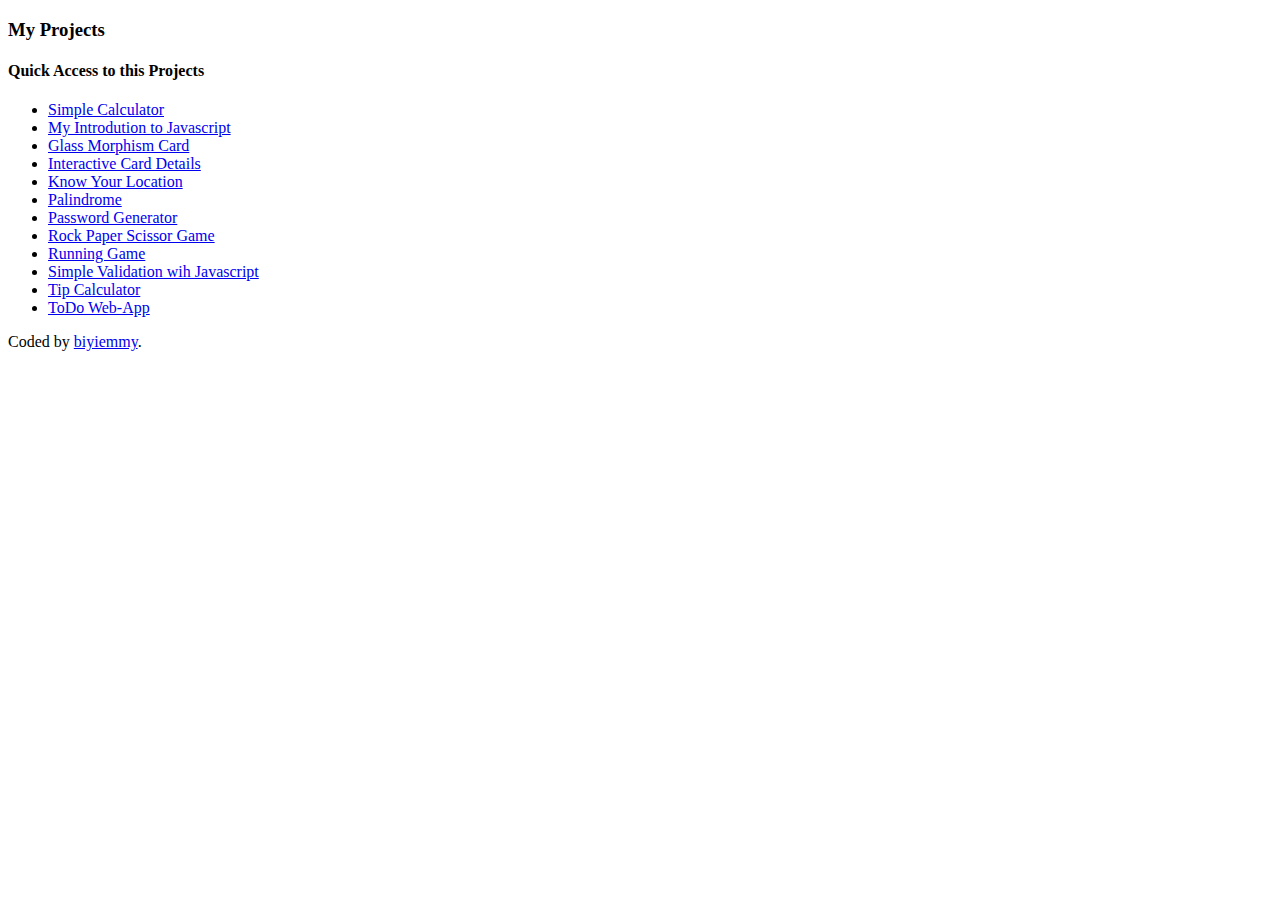
<file: index.html>
<!DOCTYPE html>
<html lang="en">
<head>
    <meta charset="UTF-8">
    <meta http-equiv="X-UA-Compatible" content="IE=edge">
    <meta name="viewport" content="width=device-width, initial-scale=1.0">
    <title>JAVASCRIPT PROJECTS</title>
</head>
<body>
    <header>
        <h3>My Projects</h3>
    </header>

    <section>
        <h4>Quick Access to this Projects</h4>
        <ul>
           <li><a href="./00_simple-calculator/">Simple Calculator</a> </li>
           <li><a href="./01_intro-to-js/">My Introdution to Javascript</a></li>
           <li><a href="./02_glass-morphism-card/">Glass Morphism Card</a></li>
           <li><a href="./03_interactive-card-details/">Interactive Card Details</a></li>
           <li><a href="./04_knowYourLocation/">Know Your Location</a></li>
           <li><a href="./05_palindrome/">Palindrome</a></li>
           <li><a href="./06_passwordGenerator/">Password Generator</a></li>
           <li><a href="./07_Rock-Paper-Scissor-Game/">Rock Paper Scissor Game</a></li>
           <li><a href="./08_runningGame/">Running Game</a></li>
           <li><a href="./09_simple-validation/">Simple Validation wih Javascript</a></li>
           <li><a href="./10_tipcalculator/">Tip Calculator</a></li>
           <li><a href="./11_to-do-app/">ToDo Web-App</a></li>
        </ul>
    </section>

    <footer class="">
     Coded by <a href="https://github.com/biyiemmy/">biyiemmy</a>.
    </footer>
</body>
</html>
</file>
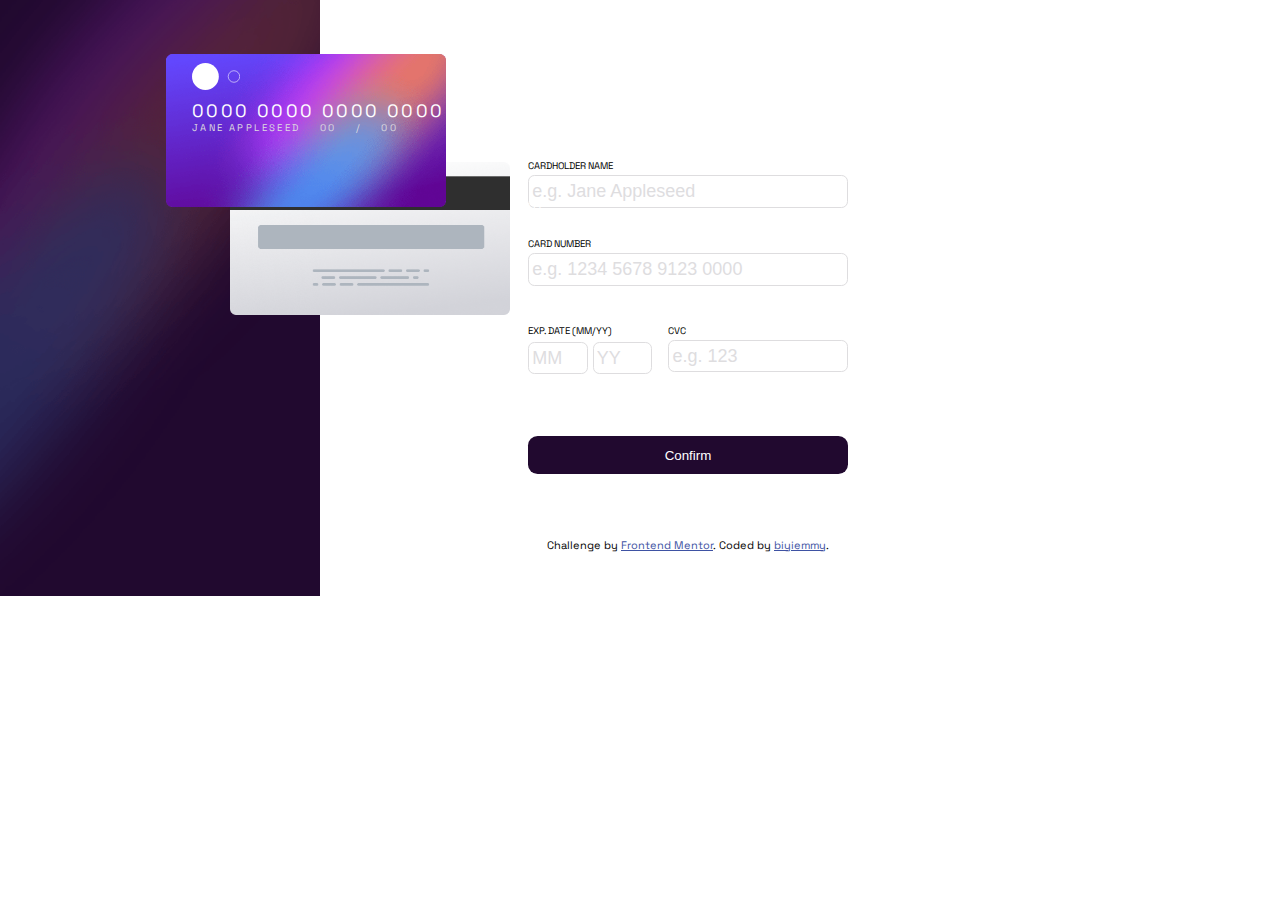
<file: 03_interactive-card-details/index.html>
<!DOCTYPE html>
<html lang="en">
  <head>
    <meta charset="UTF-8" />
    <meta name="viewport" content="width=device-width, initial-scale=1.0" />
    <!-- displays site properly based on user's device -->
    <link rel="stylesheet" href="styles.css" />
    <link
      rel="icon"
      type="image/png"
      sizes="32x32"
      href="./images/favicon-32x32.png"
    />

    <title>Frontend Mentor | Interactive card details form</title>

    <style>
      .attribution {
        font-size: 11px;
        text-align: center;
      }
      .attribution a {
        color: hsl(228, 45%, 44%);
      }
    </style>
  </head>
  <body>
    <aside>
      <img
        class="bg-main-desktop"
        src="./images/bg-main-desktop.png"
        alt="bg-main-desktop"
      />
      <img
        class="bg-main-mobile"
        src="./images/bg-main-mobile.png"
        alt="bg-main-mobile"
      />
    </aside>

    <section class="card-container">
      <div class="card-front">
        <img
          class="bg-card-front"
          src="./images/bg-card-front.png"
          alt="front"
        />
        <img class="card-logo" src="./images/card-logo.svg" alt="card-logo" />
        <p class="card-number-img">0000 0000 0000 0000</p>

        <p class="cardholder-exp-img">
          <span id="card-holder-img">Jane Appleseed</span>
          <span id="month-img">00</span>/<span id="year-img">00</span>
        </p>
      </div>

      <div class="card-back">
        <img
          class="bg-card-back"
          src="./images/bg-card-back.png"
          alt="bg-card-back"
        />
        <p class="cvc-img">000</p>
      </div>
    </section>

    <section class="container">
      <form class="form">
        <label for="cardholder">Cardholder Name</label>
        <input
          class="input"
          type="text"
          name="cardholder-name"
          id="cardholder-name"
          placeholder="e.g. Jane Appleseed"
          required
        />
        <p class="errorFormat" id="nameError">Wrong format, letters only</p>

        <label for="cardnumber">Card Number</label>
        <input
          class="input"
          type="text"
          name="cardnumber"
          id="card-number"
          placeholder="e.g. 1234 5678 9123 0000"
          maxlength="19"
          required
        />
        <p class="errorFormat" id="numberError">Wrong format, numbers only</p>
        <div class="exp-date-cvc">
          <div class="left">
            <label for="exp-date-label" id="exp-date"> Exp. Date (MM/YY)</label>
            <div class="exp-date-input">
              <input
                class="input"
                type="text"
                name="month"
                id="month"
                placeholder="MM"
                maxlength="2"
                required
              />
              <input
                class="input"
                type="text"
                name="year"
                id="year"
                placeholder="YY"
                maxlength="2"
                required
              />
            </div>
            <p class="errorFormat" id="expiryError">Can't be blank</p>
          </div>

          <div class="right">
            <label for="cvc">cvc</label>
            <input
              class="input"
              type="text"
              id="cvc"
              placeholder="e.g. 123"
              maxlength="3"
              required
            />
            <p class="errorFormat" id="cvcError">Can't be blank</p>
          </div>
        </div>

        <button id="submit" class="confirm-btn">Confirm</button>
      </form>

      <div class="thank-you">
        <img
          class="thank-you-img"
          src="./images/icon-complete.svg"
          alt="complete"
        />
        <h1>Thank you!</h1>
        <p>We've added your card details</p>
        <button id="continue" class="confirm-btn">Continue</button>
      </div>
      <div class="attribution">
        Challenge by
        <a href="https://www.frontendmentor.io?ref=challenge" target="_blank"
          >Frontend Mentor</a
        >. Coded by <a href="#">biyiemmy</a>.
      </div>
    </section>

    <!-- Completed state start -->
    <script src="script.js"></script>
  </body>
</html>
</file>
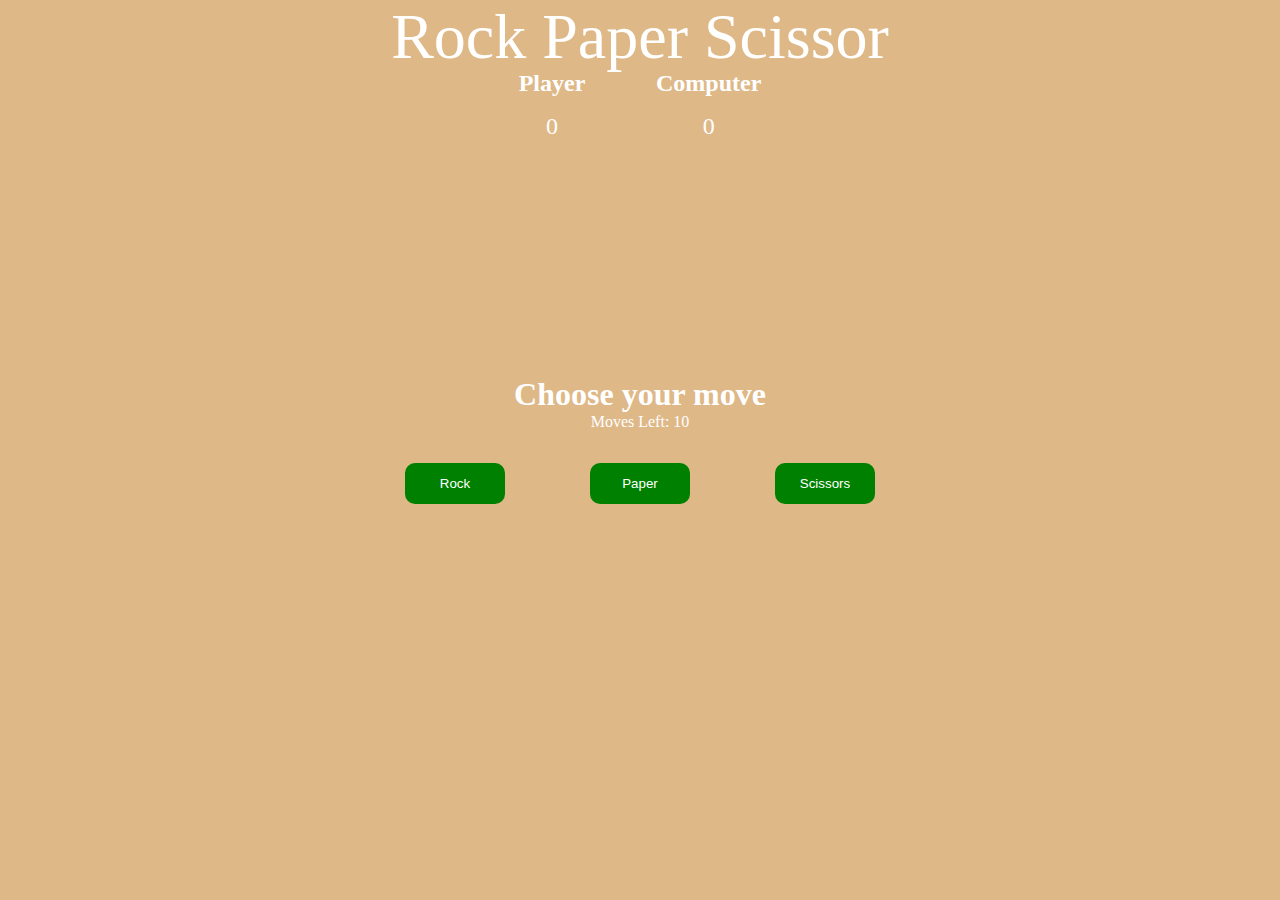
<file: 07_Rock-Paper-Scissor-Game/index.html>
<!-- index.html -->

<!DOCTYPE html>
<html lang="en">
<head>
	<meta charset="UTF-8">
	<meta name="viewport"
		content="width=device-width,
				initial-scale=1.0">
	<link rel="stylesheet" href="style.css">
	<title>Rock Paper Scissor</title>
</head>
<body>
	<section class="game">
		<!--Title -->
		<div class="title">Rock Paper Scissor</div>
		
		<!--display the score of player and computer -->
		<div class="score">
			<div class="playerScore">
				<h2>Player</h2>
				<p class="p-count count">0</p>

			</div>	
			<div class="computerScore">
				<h2>Computer</h2>
				<p class="c-count count">0</p>

			</div>
		</div>
	
		<div class="move">Choose your move</div>
		
		<!--Number of moves left before game ends -->
		<div class="movesleft">Moves Left: 10 </div>
		
		<!--Options available to player to play game -->
		<div class="options">
			<button class="rock">Rock</button>
			<button class="paper">Paper</button>
			<button class="scissor">Scissors</button>
		</div>
		
		<!--Final result of game -->
		<div class="result"></div>
		
		<!--Restart/Reload the game -->
		<button class="reload"></button>

	</section>

	<script src="app.js"></script>
</body>
</html>
</file>
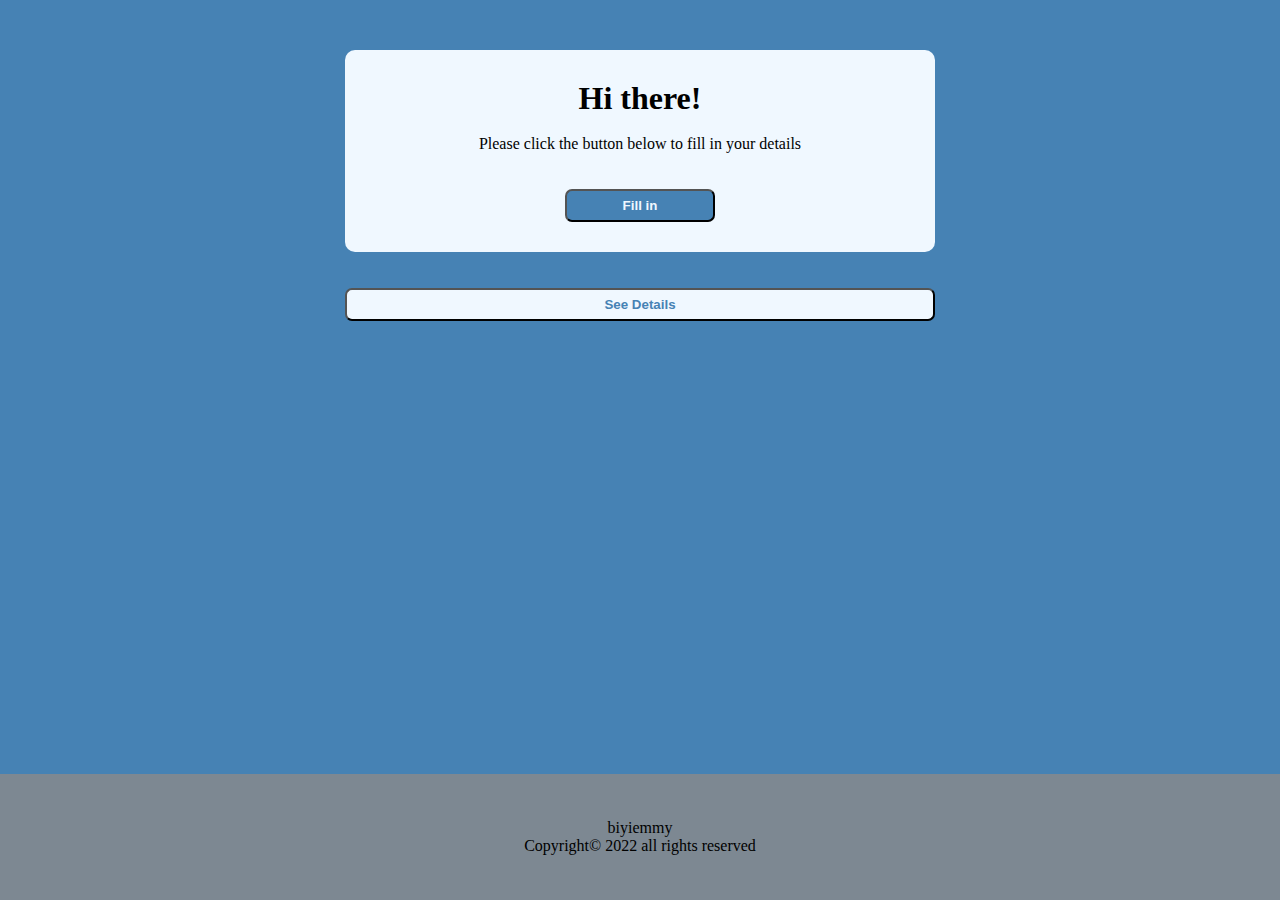
<file: 09_simple-validation/index.html>
<!DOCTYPE html>
<html lang="en">
  <head>
    <meta charset="UTF-8" />
    <meta http-equiv="X-UA-Compatible" content="IE=edge" />
    <meta name="viewport" content="width=device-width, initial-scale=1.0" />
    <title>Document</title>
    <link rel="stylesheet" href="styles.css" />
  </head>
  <body>
    <main class="mainContainer">
      <div class="container1">
        <h1>Hi there!</h1>
        <br />
        <p>Please click the button below to fill in your details</p>
        <br /><br />
        <button id="btn1" onclick="getUserDetails()">Fill in</button>
      </div>
      <br /><br />

      <div class="container2">
        <button id="btn2" onclick="displayUserDetails()">See Details</button>
      </div>
    </main>

    <footer>
      <p>biyiemmy</p>
      <p>Copyright&copy; 2022 all rights reserved</p>
    </footer>

    <script src="script.js" defer></script>
  </body>
</html>
</file>
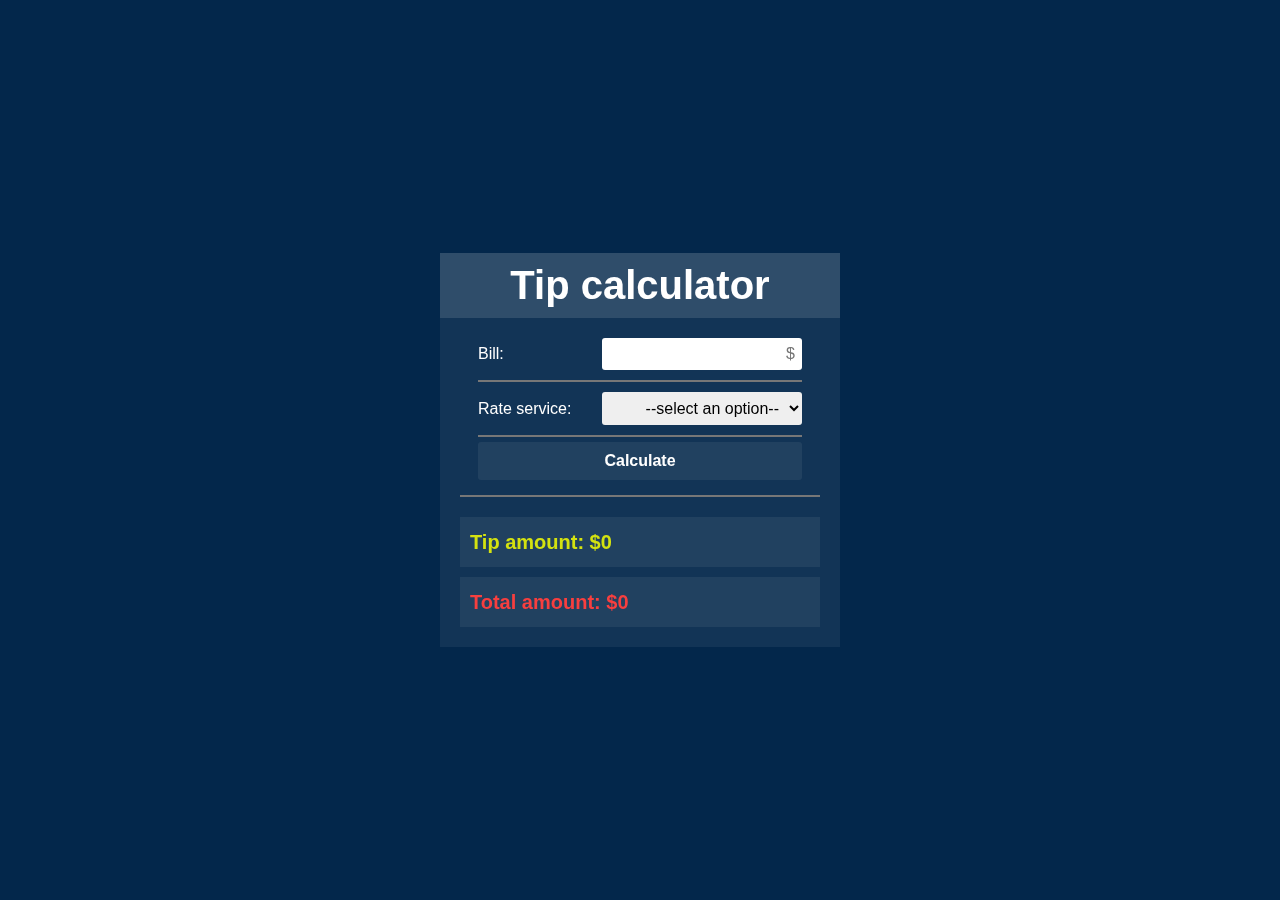
<file: 10_tipcalculator/index.html>
<!DOCTYPE html>
<html lang="en">
  <head>
    <meta charset="UTF-8" />
    <meta name="viewport" content="width=device-width, initial-scale=1.0" />
    <title>Tip calculator</title>
    <!-- <script
      src="https://kit.fontawesome.com/1935d064dd.js"
      crossorigin="anonymous"
    ></script> -->
    <link rel="stylesheet" href="style.css" />
  </head>
  <body>
    <section>
      <div class="container">
        <div class="calc">
          <h2>Tip calculator</h2>
          <form action="">
            <div>
              <label for="">Bill:</label>
              <input type="text" class="bill" placeholder="$" />
            </div>

            <div>
              <label for="">Rate service:</label>
              <select class="rate">
                <option disabled selected value="0">
                  --select an option--
                </option>
                <option value="0.25">25% - Excellent</option>
                <option value="0.2">20% - Good</option>
                <option value="0.15">15% - Fair</option>
              </select>
            </div>

            <button type="button" class="btn">Calculate</button>
            <p class="error">Please enter bill and rate service</p>
          </form>

          <div class="result">
            <p class="tip">Tip amount: $0</p>
            <p class="total">Total amount: $0</p>
          </div>
        </div>
      </div>
    </section>

    <script src="app.js"></script>
  </body>
</html>
</file>
<file: 03_interactive-card-details/styles.css>
@import url('https://fonts.googleapis.com/css2?family=Fraunces:opsz,wght@9..144,700&family=Space+Grotesk:wght@500&display=swap');

:root {
    /*### Primary*/
    --linearGradient: linear-gradient(hsl(249, 99%, 64%), hsl(278, 94%, 30%));

    /*(active input border)*/
    --red: hsl(0, 100%, 66%);

    /*### Neutral*/
    --white: hsl(0, 0%, 100%);
    --lightGrayishViolet: hsl(270, 3%, 87%);
    --darkGrayishViolet: hsl(279, 6%, 55%);
    --veryDarkViolet: hsl(278, 68%, 11%);
}


* {
    box-sizing: border-box;
    margin: 0;
    padding: 0;
}

body {
    margin: auto;
    max-width: 1472px;
    width: 100%;
    height: 100vh;
    font-size: 1.125rem;
    font-family: 'Space Grotesk', sans-serif;
    display: flex;
}

.container {
    margin: 10rem 13rem;
    justify-content: center;
    align-items: center;
}

.bg-main-desktop {
    max-width: 20rem;
    padding-left: 0;
    width: 100%;
}

.bg-main-mobile {
    display: none;
}

.bg-card-front,
.card-logo,
.card-number-img,
.cardholder-exp-img,
.cvc-img {
    z-index: 100;
}

.card-container {
    color: var(--white);
    letter-spacing: 0.15rem;
    font-size: 1.125rem;
}

.bg-card-front,
.bg-card-back {
    max-width: 17.5rem;
    width: 35%;
}

.bg-card-front {
    position: absolute;
    left: 13%;
    top: 6%;
}

.card-logo {
    width: 3rem;
    position: absolute;
    left: 15%;
    top: 7%;
}

.card-number-img {
    position: absolute;
    left: 15%;
    top: 11%;
}

.cardholder-exp-img {
    display: flex;
    gap: 1.2rem;
    position: absolute;
    top: 13.5%;
    left: 15%;
    font-size: 0.6rem;
    text-transform: uppercase;
    color: var(--lightGrayishViolet);
}

.bg-card-back {
    position: absolute;
    left: 18%;
    top: 18%;
}

.cvc-img {
    font-size: 0.8rem;
    position: absolute;
    left: 40%;
    top: 22%;
}

label {
    font-size: 0.6rem;
    text-transform: uppercase;
}

input {
    font-size: 1.125rem;
    margin-top: 0.2rem;
    margin-bottom: 1rem;
    justify-content: center;
    padding: 0.3rem 0.2rem;
    border-radius: 0.4rem;
    border: 1px solid var(--lightGrayishViolet);
    color: var(--lightGrayishViolet);
}

input::placeholder {
    color: var(--lightGrayishViolet);
}

input:focus {
    outline: 1px solid var(--veryDarkViolet);
    color: var(--veryDarkViolet);
}

.errorFormat {
    font-size: 0.7rem;
    color: var(--red);
    margin-top: -1rem;
    margin-bottom: 1rem;
    visibility: hidden;
}

.form,
.thank-you {
    max-width: 20rem;
    width: 100%;

}

.form {
    display: flex;
    flex-direction: column;
}

.exp-date-cvc {
    display: flex;
    gap: 1rem;
    align-items: baseline;
}

.exp-date-input {
    display: flex;
    gap: 0.3rem;
}

#month,
#year {
    max-width: 4rem;
    width: 100%;
}

.right {
    display: flex;
    flex-direction: column;

}

#cvc {
    max-width: 12rem;
    width: 100%;
}

.confirm-btn {
    padding: 0.7rem 2rem;
    border-radius: 0.6rem;
    border: none;
    background-color: var(--veryDarkViolet);
    color: var(--white);
    width: 100%;
    margin-top: 2rem;
}

.confirm-btn:hover {
    filter: grayscale(40%);
}

.thank-you {

    display: none;
    flex-direction: column;
    text-align: center;
    gap: 2rem;
}

.thank-you-img {
    width: 20%;
    margin: auto;
}

.thank-you h1 {
    text-transform: uppercase;
    font-size: 1rem;
}

.thank-you p {
    font-size: 0.9rem;
    color: var(--darkGrayishViolet);
}

.attribution {
    margin-top: 4rem;
}


@media (min-width:300px) and (max-width: 394px) {
    body {
        flex-direction: column;

    }

    .bg-main-desktop {
        display: none;
    }

    .bg-main-mobile {
        display: flex;
        height: 32%;
    }

    .container {
        margin: 8rem auto;
    }

    .bg-card-front,
    .bg-card-back {
        max-width: 18.5rem;
        width: 100%;
    }

    .bg-card-front {
        transform: translate(-12%, 50%);
    }

    .card-logo {
        transform: translate(-43%, 350%);
    }

    .card-number-img {
        transform: translate(-8%, 600%);
    }

    .cardholder-exp-img {
        margin-top: 10rem;
        margin-left: -1.1rem;
        font-size: 0.6rem;
    }

    .bg-card-back {
        transform: translate(1%, -61%);
    }

    .cvc-img {
        position: absolute;
        top: 14.6%;
        left: 78%;
        font-size: 0.6rem;
    }

    .form {
        display: flex;
        width: 20rem;
    }

    .thank-you {
        display: none;
        width: 20rem;
    }

    .thank-you h1 {
        font-size: 1.5rem;
    }

    .confirm-btn {

        padding: 1.3rem 0.6rem;
        font-size: 1.2rem;
    }

    .exp-date-cvc {
        width: 100%;
    }

}

@media (min-width: 395px) and (max-width: 800px) {
    .bg-card-back {
        position: absolute;
        left: 60%;
        top: 37%;
    }

    .bg-card-front {
        position: absolute;
        top: -22%;
    }

    .card-logo {
        position: absolute;
        top: -20%;
    }

    .card-number-img {
        position: absolute;
        top: -13%;
    }

    .cardholder-exp-img {
        position: absolute;
        top: -5%;
    }

    .cvc-img {
        position: absolute;
        top: 29%;
        left: 90%;
    }

    .container {
        margin-top: 7rem;
    }
}

/*for other media screen*/
@media (min-width: 395px) and (max-width: 800px) {
    body {
        flex-direction: column;
    }

    .bg-main-desktop {
        display: none;
    }

    .bg-main-mobile {
        display: flex;
        height: 32%;
    }

    .container {
        margin: 2rem auto;
    }

    .bg-card-front,
    .bg-card-back {
        max-width: 18.5rem;
        width: 100%;
    }

    .bg-card-front {
        transform: translate(-12%, 50%);
    }

    .card-logo {
        transform: translate(-43%, 350%);
    }

    .card-number-img {
        transform: translate(-8%, 600%);
    }

    .cardholder-exp-img {
        margin-top: 10rem;
        margin-left: -1.1rem;
        font-size: 0.6rem;
    }

    .bg-card-back {
        transform: translate(1%, -61%);
    }

    .cvc-img {
        position: absolute;
        top: 14.6%;
        left: 78%;
        font-size: 0.6rem;
    }

    .form {
        display: flex;
        width: 20rem;
    }

    .thank-you {
        display: none;
        width: 20rem;
    }

    .thank-you h1 {
        font-size: 1.5rem;
    }

    .confirm-btn {
        padding: 1.3rem 0.6rem;
        font-size: 1.2rem;
    }

    .exp-date-cvc {
        width: 100%;
    }

}

@media (min-width: 979px) and (max-width: 1100px) {

    .bg-card-front {
        position: absolute;
        top: 10%;
    }

    .card-logo {
        position: absolute;
        top: 15%;
    }

    .card-number-img {
        position: absolute;
        top: 35%;
    }

    .cardholder-exp-img {
        position: absolute;
        top: 45%;
    }

    .bg-card-back {
        position: absolute;
        top: 65%;
    }

    .cvc-img {
        position: absolute;
        top: 83%;
    }

    .container {
        margin-top: 4rem;
    }
}
</file>
<file: 07_Rock-Paper-Scissor-Game/style.css>
/* styles.css */
/* universal selector - Applies to whole document */
*{
	padding: 0;
	margin: 0;
	box-sizing: border-box;
	background: burlywood;
	color: #fff;
}
/* To center everything in game */
.game{
	display: flex;
	flex-direction: column;
	height: 100vh;
	width: 100vw;
	justify-content: center;
	align-items: center;
}

/* Title of the game */
.title{
	position: absolute;
	top: 0;
	font-size: 4rem;
	z-index: 2;
}

/* Score Board */
.score{
	display: flex;
	width: 30vw;
	justify-content: space-evenly;
	position: absolute;
	top: 70px;
	z-index: 1;
}

/* Score */
.p-count,.c-count{
	text-align: center;
	font-size: 1.5rem;
	margin-top: 1rem;
}

/* displaying three buttons in one line */
.options{
	display: flex;
	width: 50vw;
	justify-content: space-evenly;
	margin-top: 2rem;
}

/* Styling on all three buttons */
.rock, .paper, .scissor{
	padding: 0.8rem;
	width: 100px;
	border-radius: 10px;
	background: green;
	outline: none;
	border-color: green;
	border: none;
	cursor: pointer;
}

.move{
	font-size: 2rem;
	font-weight: bold;
}

/* Reload button style */
.reload {
	display: none;
	margin-top: 2rem;
	padding: 1rem;
	background: green;
	outline: none;
	border: none;
	border-radius: 10px;
	cursor: pointer;
}

.result{
	margin-top: 20px;
	font-size: 1.2rem;
}

/* Responsive Design */
@media screen and (max-width: 612px)
{
	.title{
		text-align: center;
	}
	.score{
		position: absolute;
		top: 200px;
		width: 100vw;
	}
	.options{
		width: 100vw;
	}
}
</file>
<file: 09_simple-validation/styles.css>
* {
    box-sizing: border-box;
    max-width: 100%;
    margin: 0px;
}

body {
    background-color: steelblue;
    min-height: 100vh;
    max-height: 100vh;
    text-align: center;
}

.mainContainer {
    padding: 50px;
}

.container1 {
    background-color: aliceblue;
    width: 50%;
    margin: 0 auto;
    padding: 30px;
    border-radius: 10px;
}

.container2 {
    width: 50%;
    margin: 0 auto;
    border-radius: 10px;
}

button {
    cursor: pointer;
    padding: 7px;
    font-weight: bolder;
    border-radius: 7px;
}

#btn1 {
    background-color: steelblue;
    color: aliceblue;
    width: 150px;
}

#btn1:hover {
    background-color: aliceblue;
    color: steelblue;
    transition: 0.3s;
    padding: 10px;
    border-radius: 30px;
}

#btn2 {
    width: 100%;
    color: steelblue;
    background-color: aliceblue;
}

#btn2:hover {
    background-color: steelblue;
    color: aliceblue;
    transition: 0.3s;
    border-radius: 30px;
    padding: 10px;
}

footer {
    position: fixed;
    bottom: 0;
    background-color: rgb(125, 136, 146);
    width: 100%;
    text-align: center;
    padding: 5vh;
}
</file>
<file: 10_tipcalculator/style.css>
:root {
  --white: #fff;
  --black: #1c2b2d;
  --blue: #31326f;
  --light-blue: #005490;
  --color-primary: #9d0191;
  --color-sec: #db6400;
  --grey: #eee;
  --dark-grey: #222831;
}

* {
  margin: 0;
  padding: 0;
  box-sizing: border-box;
}

html {
  font-size: 10px;
}

body {
  font-family: -apple-system, BlinkMacSystemFont, 'Segoe UI', Roboto, Oxygen, Ubuntu, Cantarell, 'Open Sans', 'Helvetica Neue', sans-serif;
  background-color: rgb(3, 39, 75);
  background-position: center;
  background-size: cover;
}

p {
  font-size: 1.6rem;
  line-height: 1.5;
}

.container {
  max-width: 900px;
  margin: 0 auto;
  padding: 0 20px;
}

section {
  height: 100vh;
  display: flex;
  justify-content: center;
  align-items: center;
}

.calc {
  width: 40rem;
  background-color: #ffffff10;
  backdrop-filter: blur(20px);
  
}

h2 {
  font-size: 4rem;
  color: var(--white);
  background-color: #ffffff10;
  backdrop-filter: blur(20px);
  -webkit-backdrop-filter: blur(20px);
  font-weight: 800;
  text-align: center;
  padding: 1rem;
}

form,
form > * {
  width: 90%;
  margin: 0 auto;
  text-align: center;
  padding: 1rem 0;
  font-size: 1.6rem;
  border-bottom: 2px solid #777;
}

form div {
  display: flex;
  justify-content: space-between;
  align-items: center;
}

input,
select {
  font-size: 1.6rem;
  padding: 7px;
  width: 20rem;
  text-align: right;
  border: none;
  outline: none;
  border-radius: 3px;
}

label {
  color: #fff;
}

.btn {
  margin: 5px 0;
  background-color: #ffffff10;
  color: var(--white);
  font-weight: 900;
  outline: none;
  border: none;
  border-radius: 3px;
  cursor: pointer;
  transition: all 0.3s;
}

.btn:hover {
  background-color: #fcfafae1;
  color: #1c2b2d;
}

.error {
  color: rgb(236, 0, 0);
  font-weight: bolder;
  display: none;
}

.result {
  width: 100%;
  margin: 0 auto;
  padding: 1rem;
}

.result > * {
  background-color: #ffffff10;
  margin: 1rem;
  padding: 1rem;
  font-size: 2rem;
  font-weight: 700;
}

.tip {
    color: rgb(212, 226, 16);
    font-weight: bolder;
  }

.total {
  color: rgb(247, 63, 63);
  font-weight: bolder;
}
</file>
